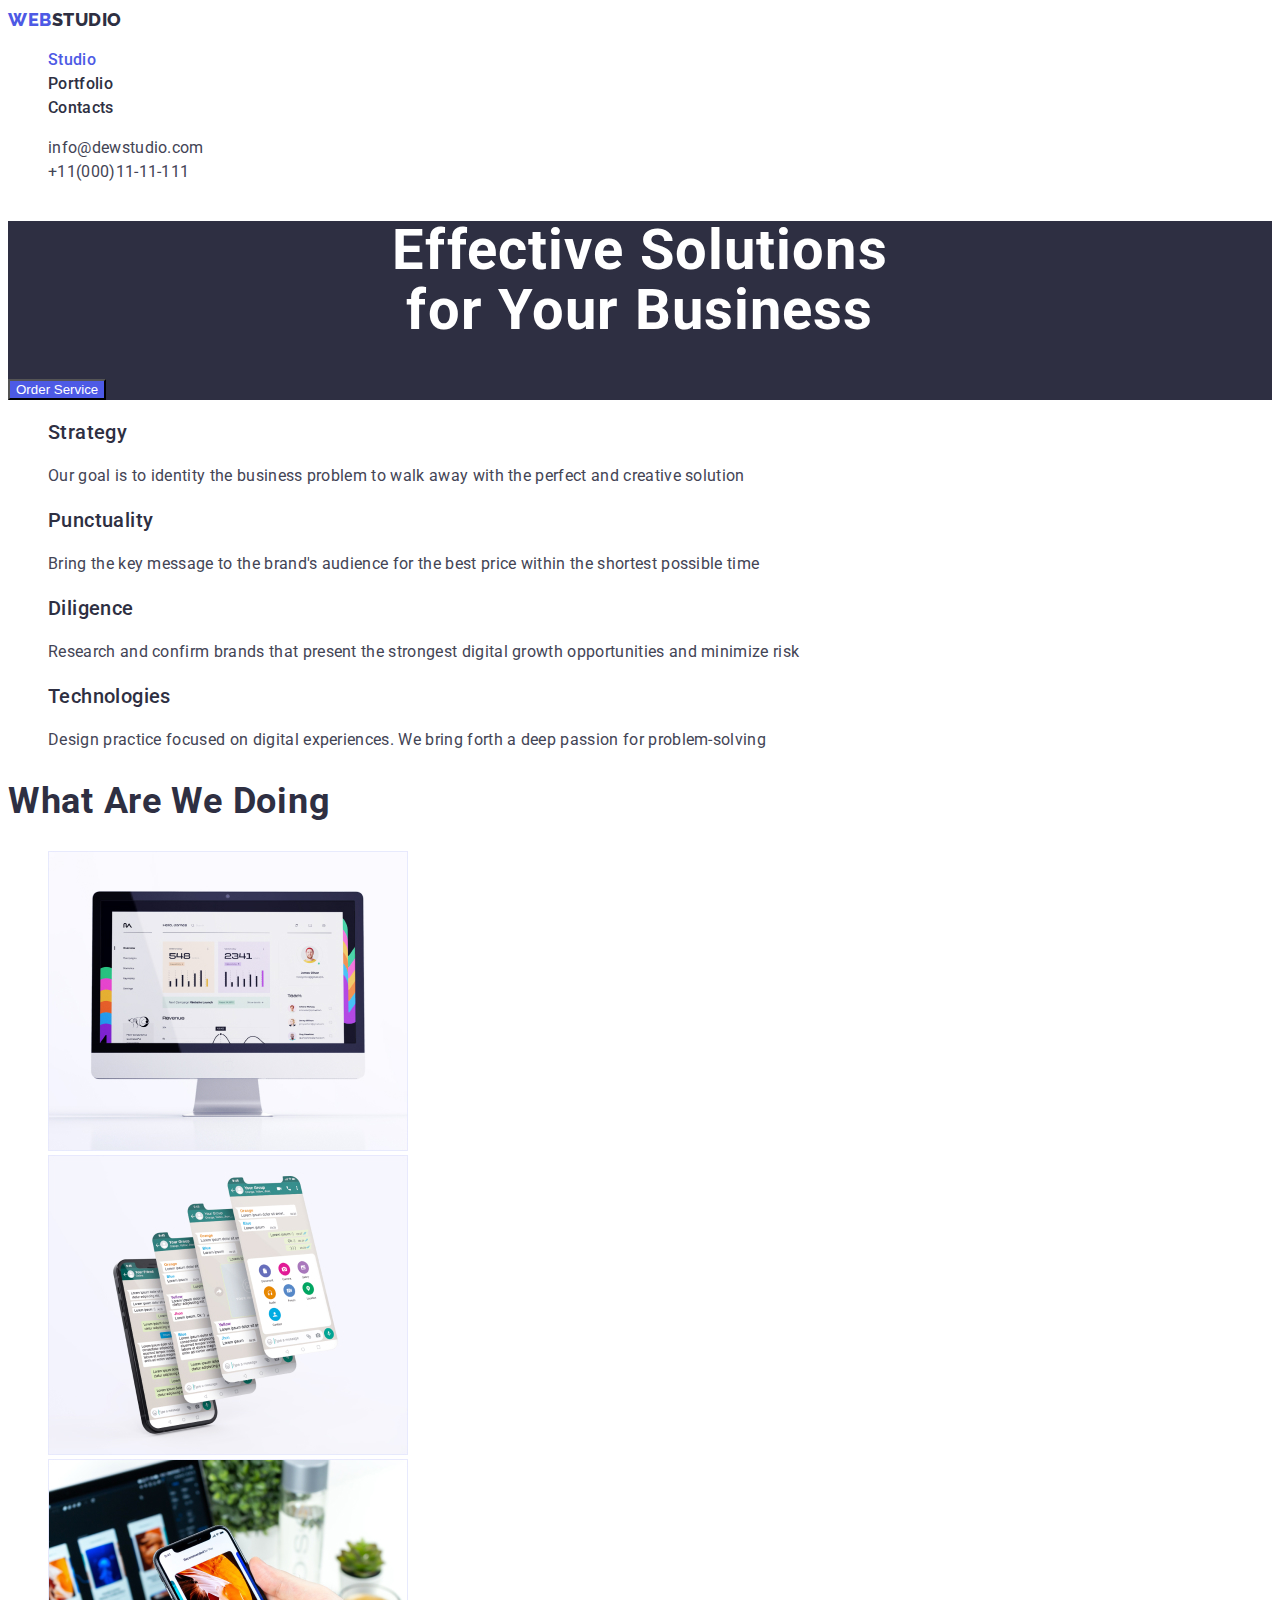
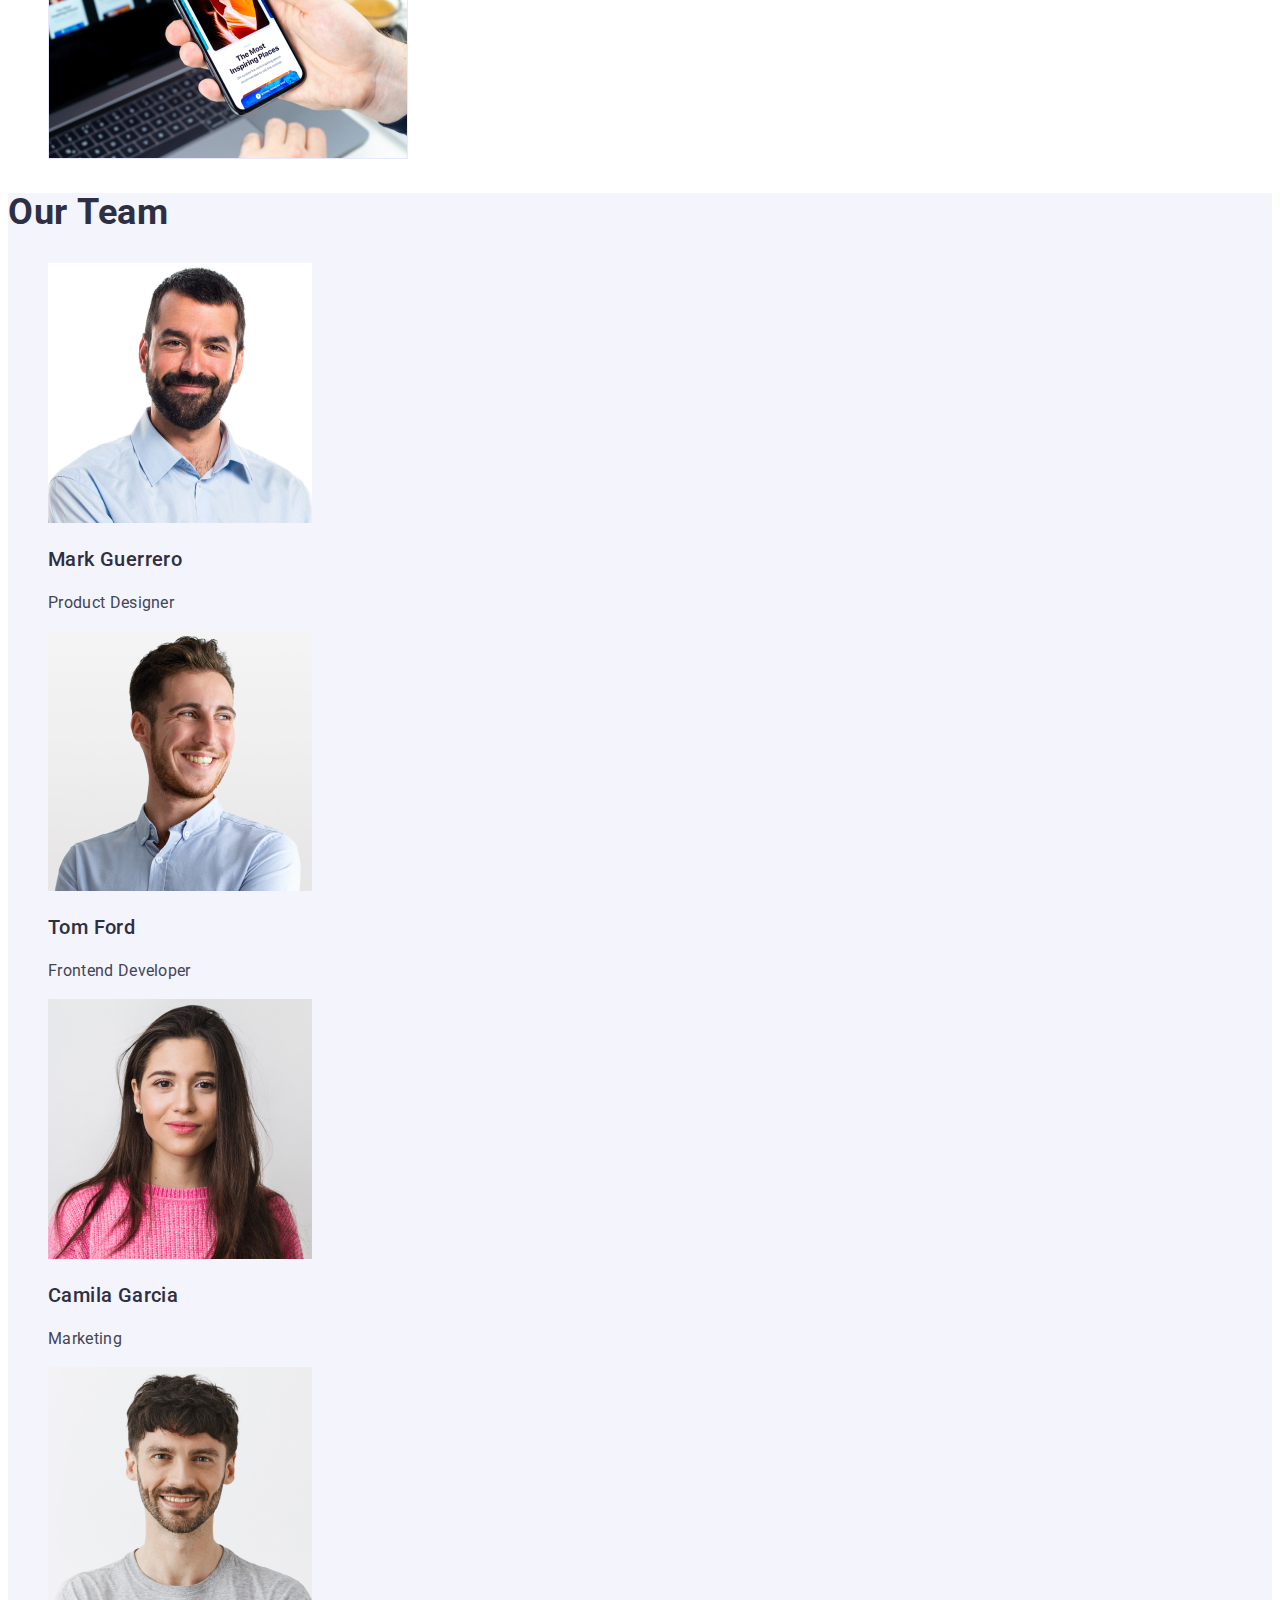
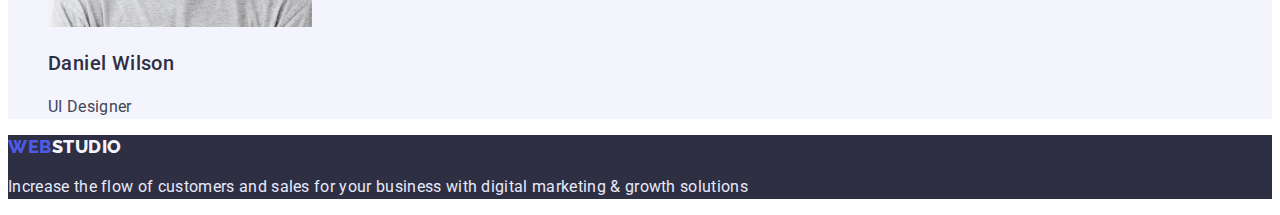
<file: index.html>
<!DOCTYPE html>
<html lang="en">
  <head>
    <meta charset="UTF-8" />
    <meta http-equiv="X-UA-Compatible" content="IE=edge" />
    <meta name="viewport" content="width=device-width, initial-scale=1.0" />
    <title>Document</title>
    <link rel="preconnect" href="https://fonts.googleapis.com" />
    <link rel="preconnect" href="https://fonts.gstatic.com" crossorigin />
    <link
      href="https://fonts.googleapis.com/css2?family=Raleway:wght@800&family=Roboto:wght@400;500;700&display=swap"
      rel="stylesheet"
    />
    <link rel="stylesheet" href="./css/styles.css" />
  </head>
  <body>
    <header>
      <nav>
        <a href="./index.html" class="logo"
          ><span class="logo-span">Web</span>Studio</a
        >
        <ul class="list">
          <li><a href="./index.html" class="nav-link current">Studio</a></li>
          <li><a href="./portfolio.html" class="nav-link">Portfolio</a></li>
          <li><a href="#" class="nav-link">Contacts</a></li>
        </ul>
      </nav>
      <address>
        <ul class="list">
          <li>
            <a href="mailto:info@dewstudio.com" class="contact-link"
              >info@dewstudio.com</a
            >
          </li>

          <li>
            <a href="tel:+110001111111" class="contact-link"
              >+11(000)11-11-111</a
            >
          </li>
        </ul>
      </address>
    </header>
    <main>
      <section class="hero">
        <h1 class="hero-title">Effective Solutions <br />for Your Business</h1>
        <button type="button" class="button">Order Service</button>
      </section>
      <section>
        <h2 class="visually-hidden">Our features</h2>
        <ul class="list">
          <li>
            <h3 class="subtitle">Strategy</h3>
            <p class="subtitle-text">
              Our goal is to identity the business problem to walk away with the
              perfect and creative solution
            </p>
          </li>
          <li>
            <h3 class="subtitle">Punctuality</h3>
            <p class="subtitle-text">
              Bring the key message to the brand's audience for the best price
              within the shortest possible time
            </p>
          </li>
          <li>
            <h3 class="subtitle">Diligence</h3>
            <p class="subtitle-text">
              Research and confirm brands that present the strongest digital
              growth opportunities and minimize risk
            </p>
          </li>
          <li>
            <h3 class="subtitle">Technologies</h3>
            <p class="subtitle-text">
              Design practice focused on digital experiences. We bring forth a
              deep passion for problem-solving
            </p>
          </li>
        </ul>
      </section>
      <section>
        <h2 class="section-title">What are we doing</h2>
        <ul class="list">
          <li>
            <img
              src="./images/monitor.jpg"
              alt="open app monitor"
              width="360"
              height="300"
            />
          </li>
          <li>
            <img
              src="./images/mobile.jpg"
              alt="mobile phone with chat app"
              width="360"
              height="300"
            />
          </li>
          <li>
            <img
              src="./images/synchronization.jpg"
              alt="mobile phone and computer monitor"
              width="360"
              height="300"
            />
          </li>
        </ul>
      </section>
      <section class="section">
        <h2 class="section-title">Our Team</h2>
        <ul class="list">
          <li>
            <img
              src="./images/guerrero.jpg"
              alt="photo of a man Mark Guerrero"
              width="264"
              height="260"
            />
            <h3 class="subtitle">Mark Guerrero</h3>
            <p class="subtitle-text">Product Designer</p>
          </li>
          <li>
            <img
              src="./images/ford.jpg"
              alt="photo of a man Tom Ford"
              width="264"
              height="260"
            />
            <h3 class="subtitle">Tom Ford</h3>
            <p class="subtitle-text">Frontend Developer</p>
          </li>
          <li>
            <img
              src="./images/garcia.jpg"
              alt="photo of a woman Camila Garcia"
              width="264"
              height="260"
            />
            <h3 class="subtitle">Camila Garcia</h3>
            <p class="subtitle-text">Marketing</p>
          </li>
          <li>
            <img
              src="./images/wilson.jpg"
              alt="photo of a man Daniel Wilson"
              width="264"
              height="260"
            />
            <h3 class="subtitle">Daniel Wilson</h3>
            <p class="subtitle-text">UI Designer</p>
          </li>
        </ul>
      </section>
    </main>
    <footer class="hero">
      <a href="./index.html" class="logo-footer"
        ><span class="logo-span">Web</span>Studio</a
      >
      <p class="text-footer">
        Increase the flow of customers and sales for your business with digital
        marketing & growth solutions
      </p>
    </footer>
  </body>
</html>
</file>
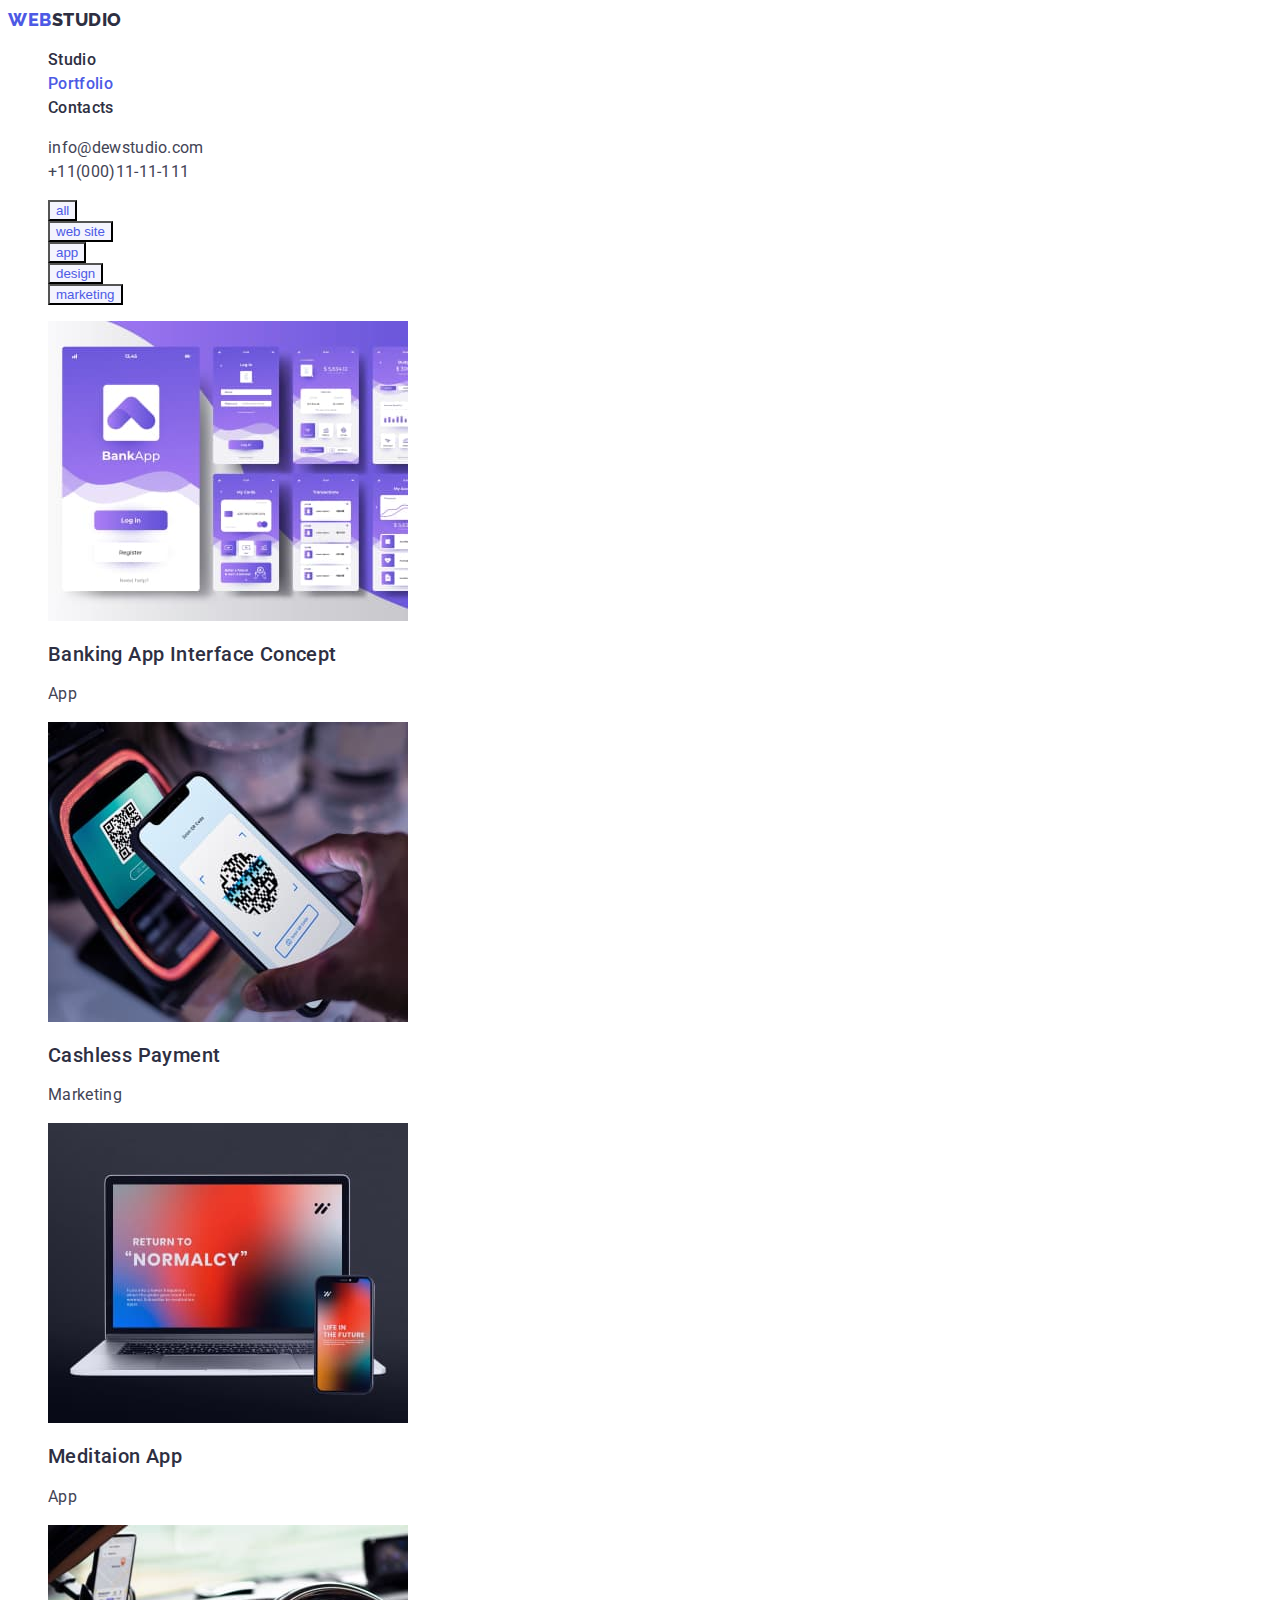
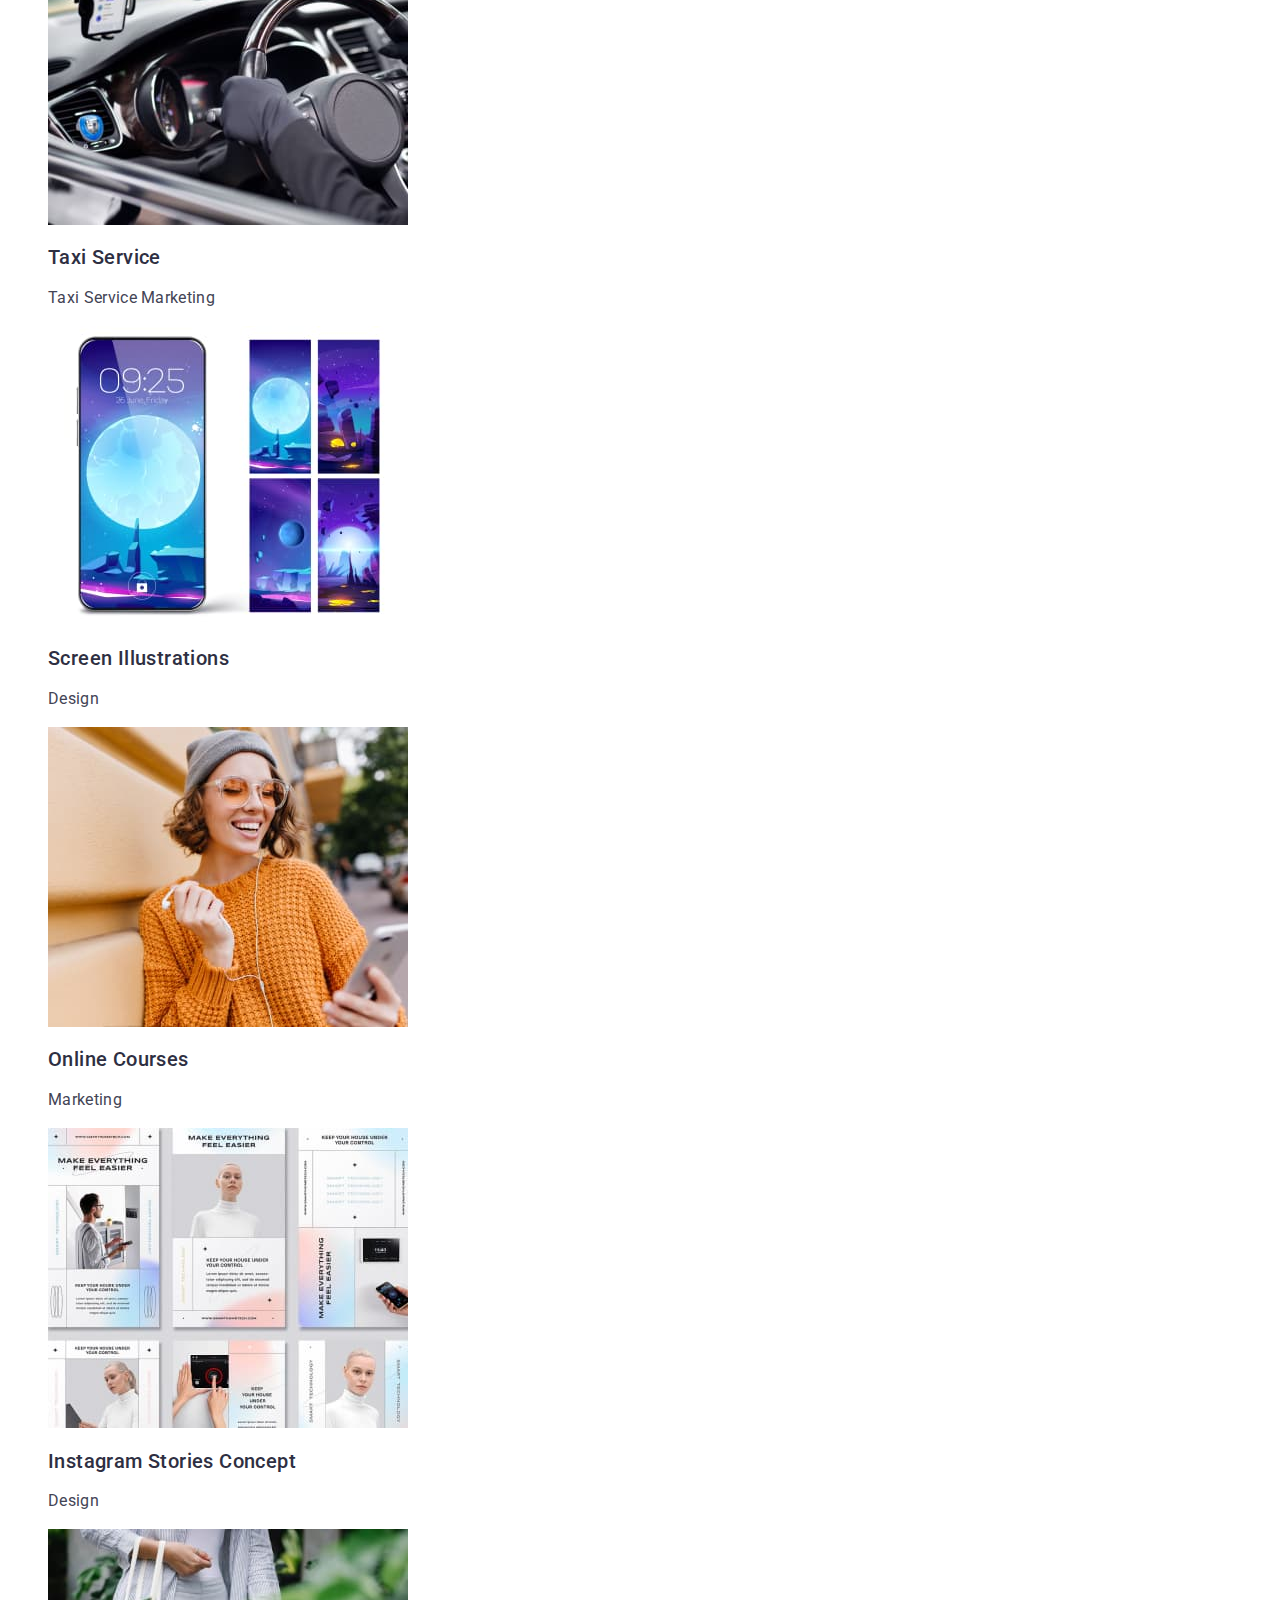
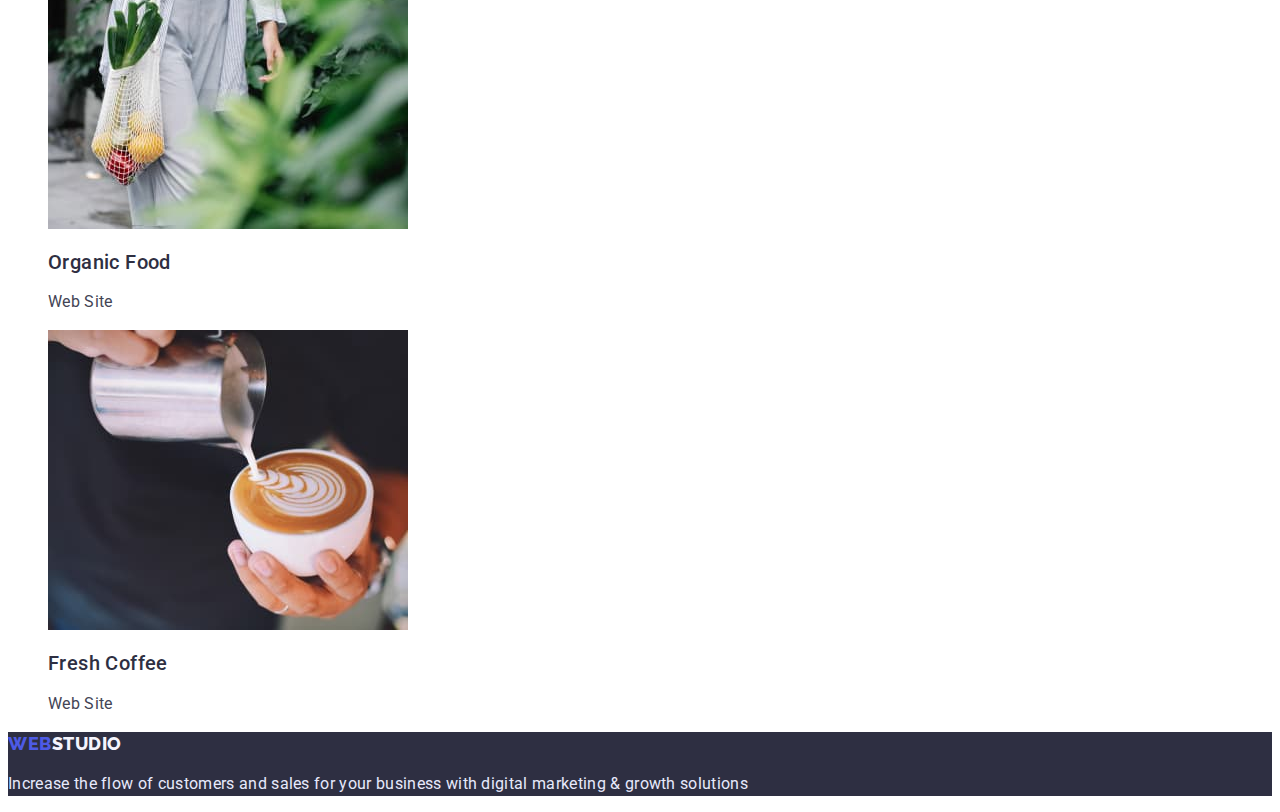
<file: portfolio.html>
<!DOCTYPE html>
<html lang="en">
  <head>
    <meta charset="UTF-8" />
    <meta http-equiv="X-UA-Compatible" content="IE=edge" />
    <meta name="viewport" content="width=device-width, initial-scale=1.0" />
    <title>Document</title>

    <link rel="preconnect" href="https://fonts.googleapis.com" />
    <link rel="preconnect" href="https://fonts.gstatic.com" crossorigin />
    <link
      href="https://fonts.googleapis.com/css2?family=Raleway:wght@800&family=Roboto:wght@400;500;700&display=swap"
      rel="stylesheet"
    />

    <link rel="stylesheet" href="./css/styles.css" />
  </head>
  <body>
    <header>
      <nav>
        <a href="./index.html" class="logo"
          ><span class="logo-span">Web</span>Studio</a
        >
        <ul class="list">
          <li><a href="./index.html" class="nav-link">Studio</a></li>
          <li>
            <a href="./portfolio.html" class="nav-link current">Portfolio</a>
          </li>
          <li><a href="#" class="nav-link">Contacts</a></li>
        </ul>
      </nav>
      <address>
        <ul class="list">
          <li>
            <a href="mailto:info@dewstudio.com" class="contact-link"
              >info@dewstudio.com</a
            >
          </li>

          <li>
            <a href="tel:+110001111111" class="contact-link"
              >+11(000)11-11-111</a
            >
          </li>
        </ul>
      </address>
    </header>
    <main>
      <section>
        <h1 class="visually-hidden">Portfolio</h1>
        <ul class="list">
          <li><button type="button" class="list-button">all</button></li>
          <li><button type="button" class="list-button">web site</button></li>
          <li><button type="button" class="list-button">app</button></li>
          <li><button type="button" class="list-button">design</button></li>
          <li><button type="button" class="list-button">marketing</button></li>
        </ul>
        <ul class="list">
          <li>
            <a href="" class="item">
              <img
                src="./images/bank.jpg"
                alt="Banking"
                width="360"
                height="300"
              />
              <h2 class="subtitle">Banking App Interface Concept</h2>
              <p class="subtitle-text">App</p>
            </a>
          </li>
          <li>
            <a href="" class="item">
              <img
                src="./images/mobileapp.jpg"
                alt="mobile application for payment"
                width="360"
                height="300"
              />
              <h2 class="subtitle">Cashless Payment</h2>
              <p class="subtitle-text">Marketing</p>
            </a>
          </li>
          <li>
            <a href="" class="item">
              <img
                src="./images/application.jpg"
                alt="Meditaion App"
                width="360"
                height="300"
              />
              <h2 class="subtitle">Meditaion App</h2>
              <p class="subtitle-text">App</p>
            </a>
          </li>
          <li>
            <a href="" class="item">
              <img
                src="./images/taxi.jpg"
                alt="taxi app"
                width="360"
                height="300"
              />
              <h2 class="subtitle">Taxi Service</h2>
              <p class="subtitle-text">Taxi Service Marketing</p>
            </a>
          </li>
          <li>
            <a href="" class="item">
              <img
                src="./images/screen.jpg"
                alt="Screen Illustrations"
                width="360"
                height="300"
              />
              <h2 class="subtitle">Screen Illustrations</h2>
              <p class="subtitle-text">Design</p>
            </a>
          </li>
          <li>
            <a href="" class="item">
              <img
                src="./images/courses.jpg"
                alt="Online Courses"
                width="360"
                height="300"
              />
              <h2 class="subtitle">Online Courses</h2>
              <p class="subtitle-text">Marketing</p>
            </a>
          </li>
          <li>
            <a href="" class="item">
              <img
                src="./images/stories.jpg"
                alt="Instagram Stories"
                width="360"
                height="300"
              />
              <h2 class="subtitle">Instagram Stories Concept</h2>
              <p class="subtitle-text">Design</p>
            </a>
          </li>
          <li>
            <a href="" class="item">
              <img
                src="./images/food.jpg"
                alt="food bag"
                width="360"
                height="300"
              />
              <h2 class="subtitle">Organic Food</h2>
              <p class="subtitle-text">Web Site</p>
            </a>
          </li>
          <li>
            <a href="" class="item">
              <img
                src="./images/coffee.jpg"
                alt="a cap of coffee"
                width="360"
                height="300"
              />
              <h2 class="subtitle">Fresh Coffee</h2>
              <p class="subtitle-text">Web Site</p>
            </a>
          </li>
        </ul>
      </section>
    </main>
    <footer class="hero">
      <a href="./index.html" class="logo-footer"
        ><span class="logo-span">Web</span>Studio</a
      >
      <p class="text-footer">
        Increase the flow of customers and sales for your business with digital
        marketing & growth solutions
      </p>
    </footer>
  </body>
</html>
</file>
<file: css/styles.css>
:root {
    --title-text-color: #2E2F42;
    --accent-color:#4D5AE5;
    --white-color:#ffffff;
    --text-color:#434455;
}
body {
    font-family: 'Roboto', sans-serif;
    color: var(--text-color);
    background-color: var(--white-color);
    font-size: 16px;
}
.list {
    list-style: none;
    
}
/* разметка логотипа */
.logo {
    color: var(--title-text-color);
    font-family: 'Raleway', sans-serif;
    font-weight: 800;
    font-size: 18px;
    line-height: 1.33;
    text-transform: uppercase;
    text-decoration: none;
    letter-spacing: 0.03em;
}
.logo-span {
 color: var(--accent-color);
}
/* разметка навигации сайта */
.nav-link{
    color: var(--title-text-color);
    text-decoration: none; 
    font-weight: 500;
    line-height: 1.5;
    letter-spacing: 0.02em;
}
.nav-link:hover,
.nav-link:focus{
    color: var(--accent-color);
}
.nav-link.current {
    color: var(--accent-color);
}
.contact-link {
color: var(--text-color);
font-style: normal;
text-decoration: none;
line-height: 1.5;
letter-spacing: 0.02em;
}
.contact-link:hover,
.contacts-link:focus {
    color: var(--accent-color);
}
/*  */
.hero{
    background-color: var(--title-text-color);
}
.hero-title{
    color: var(--white-color);
    font-size: 56px;
    letter-spacing: 0.02em;
    line-height: 1.07;
    text-align: center;
}
.button{
    color: var(--white-color);
    background-color: var(--accent-color);
}
.button:hover,
.button:focus{
    background-color: #404BBF;
}


.visually-hidden {
    position: absolute;
    width: 1px;
    height: 1px;
    margin: -1px;
    border: 0;
    padding: 0;
    
    white-space: nowrap;
    clip-path: inset(100%);
    clip: rect(0 0 0 0);
    overflow: hidden;
  }
.subtitle{
    color: var(--title-text-color);
    font-weight: 500;
    font-size: 20px;
    letter-spacing: 0.02em;
    line-height: 1.2;
}
.subtitle-text{
    line-height: 1.5;
    letter-spacing: 0.02em;
    color: var(--text-color);
}
.section-title {
    color: var(--title-text-color); 
    font-size: 36px;
    letter-spacing: 0.02em;
    line-height: 1.11;
    text-transform: capitalize;
}
.section {
    background-color: #F4F4FD;
}
/*  */
.logo-footer{
    color: #F4F4FD;
    font-family: 'Raleway', sans-serif;
    font-weight: 800;
    font-size: 18px;
    line-height: 1.33;
    text-transform: uppercase;
    text-decoration: none;
    letter-spacing: 0.03em;
}
.text-footer{
    color: #E7E9FC;
    line-height: 1.5;
    letter-spacing: 0.02em;
}
/* портфолио кнопки */
.list-button{
background-color: #F4F4FD;
color: var(--accent-color);
}
.list-button:hover,
.list-button:focus{
    background-color: #404BBF;
    color:var(--white-color) ;
}

.list .item{
    text-decoration: none;
}
</file>
